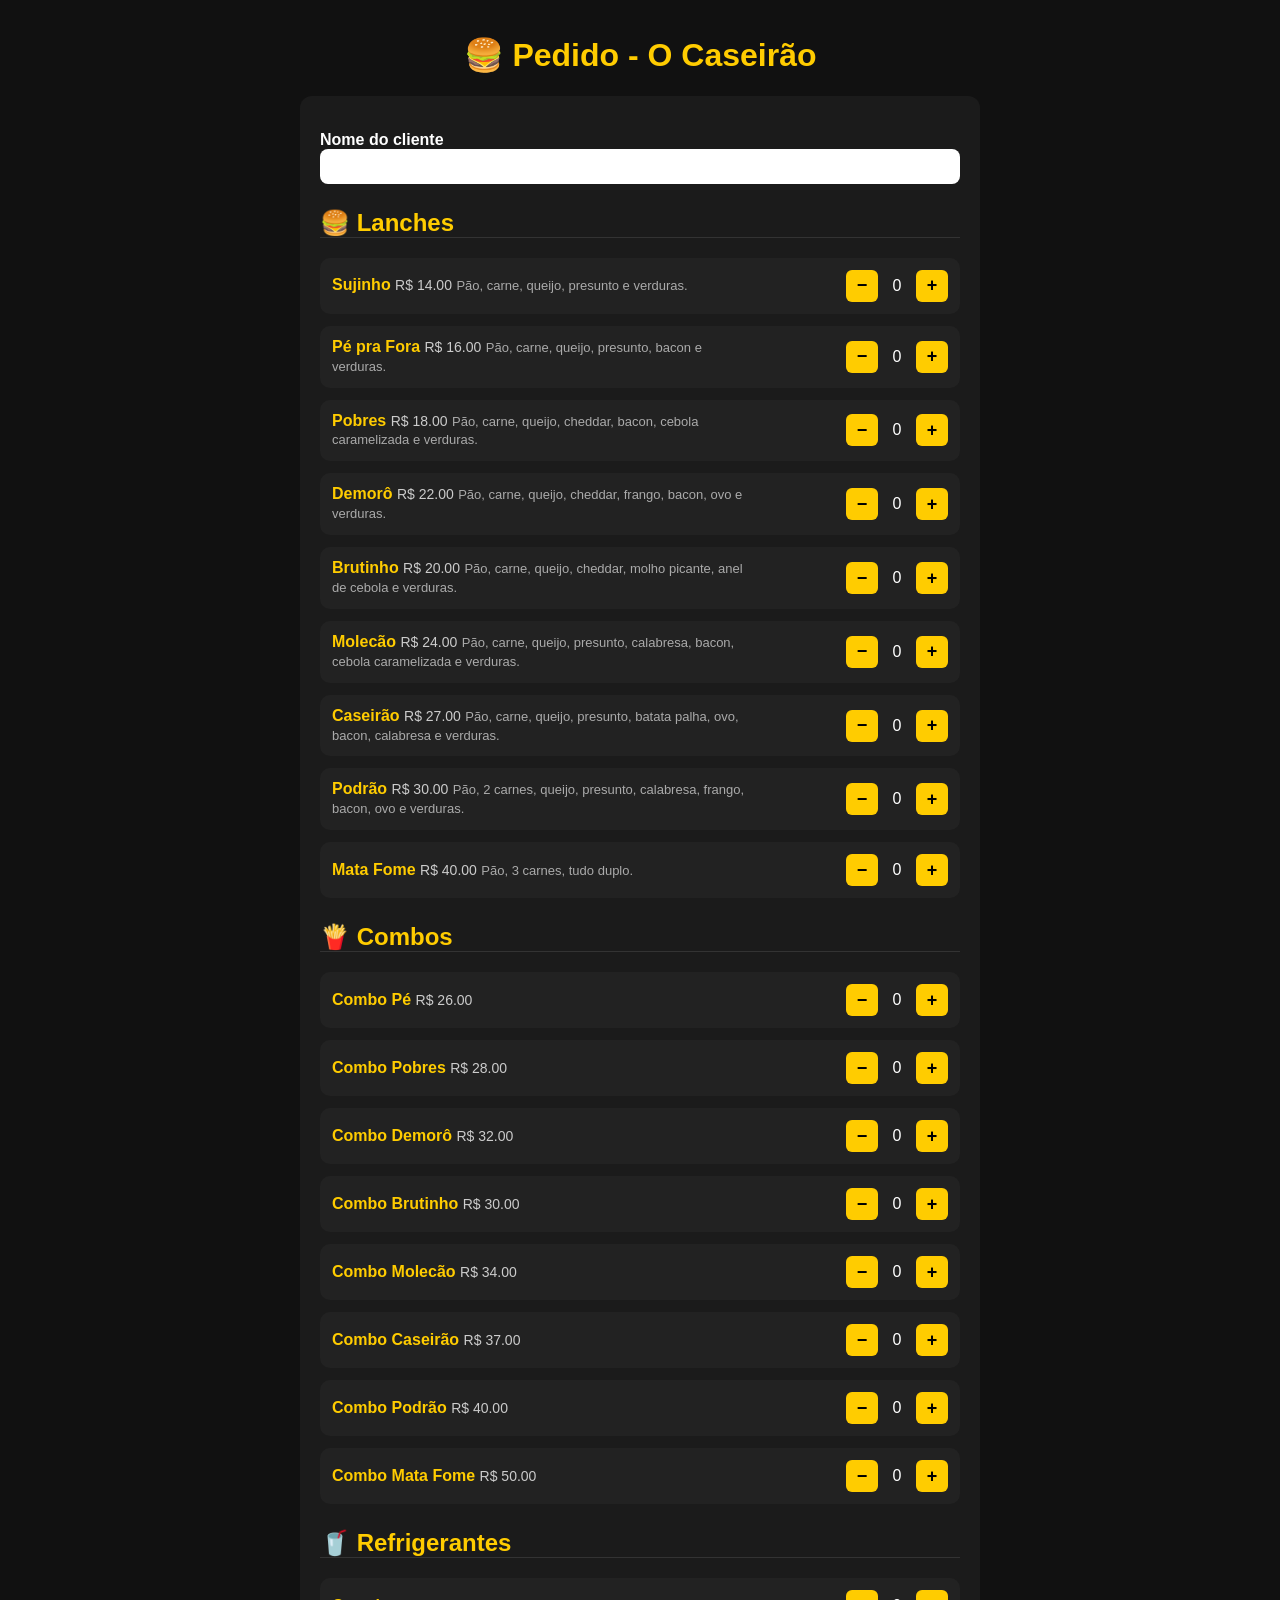
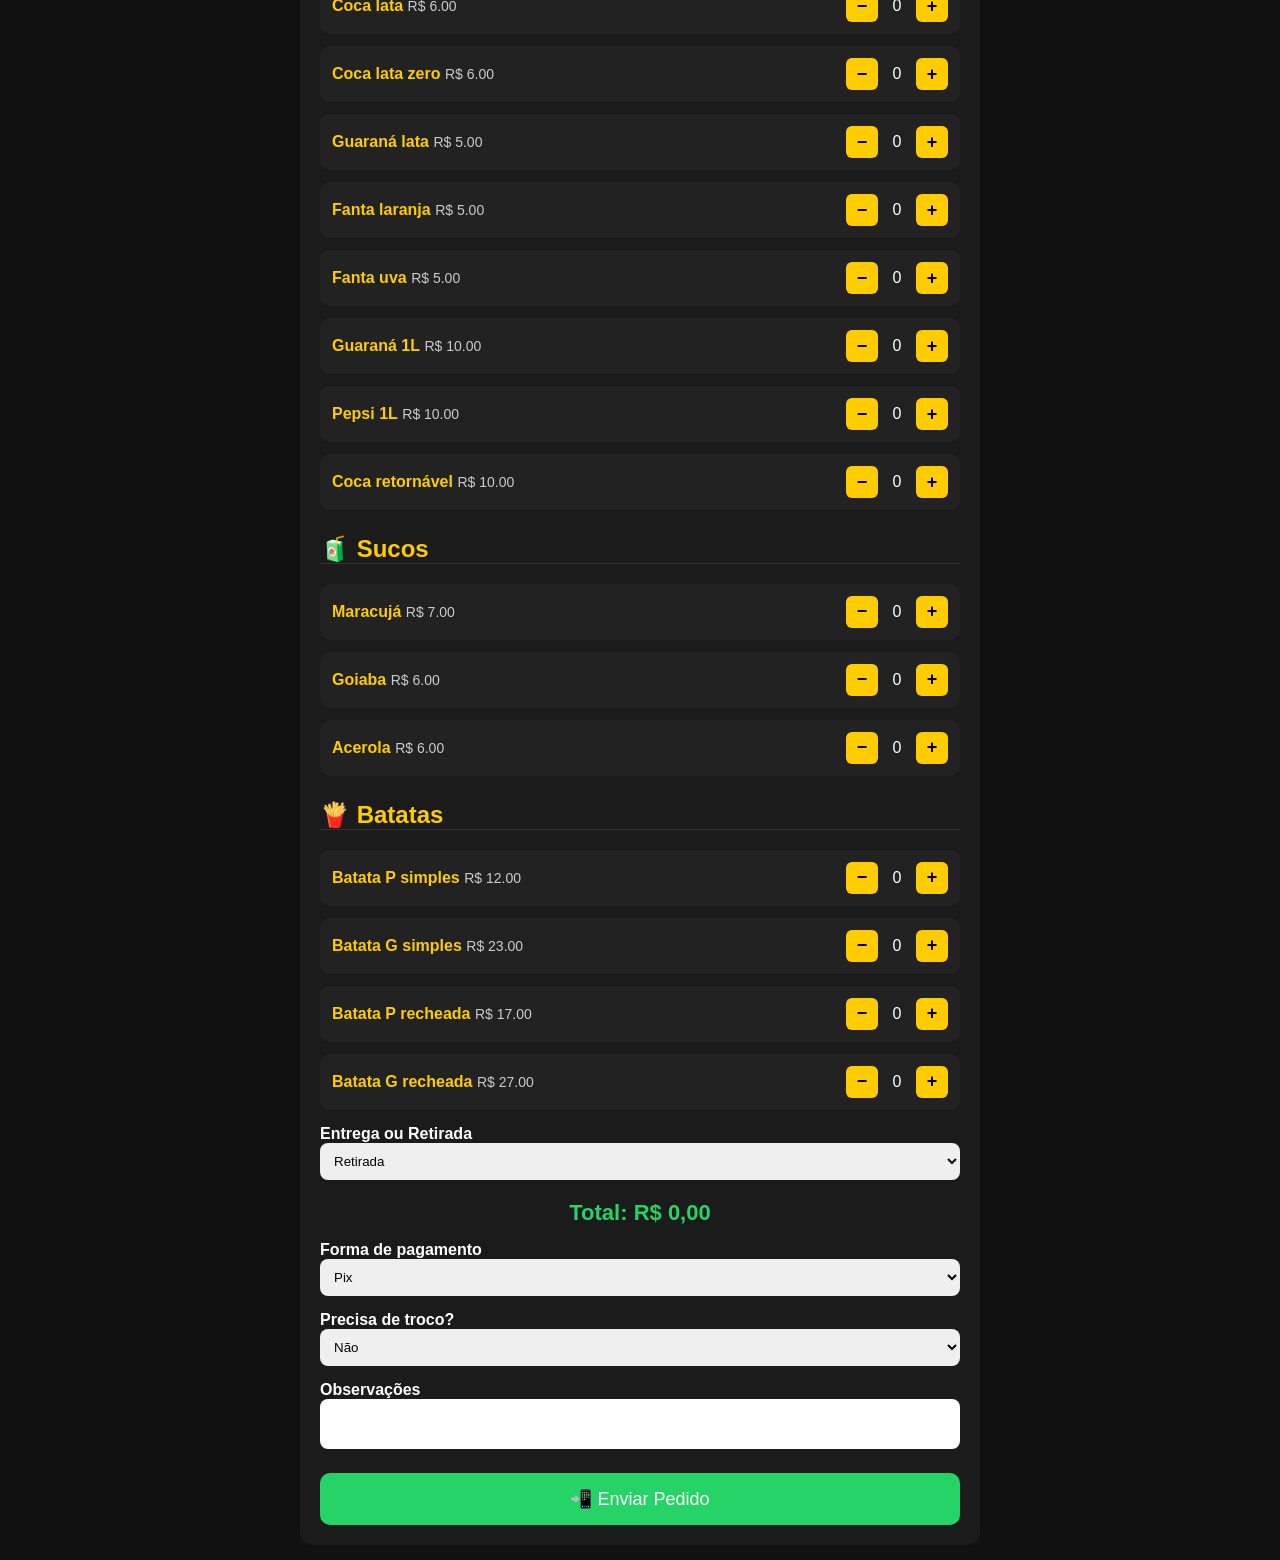
<file: Index1.html>
<!DOCTYPE html>
<html lang="pt-BR">
<head>
<meta charset="UTF-8">
<meta name="viewport" content="width=device-width, initial-scale=1.0">
<title>Pedido - O Caseirão</title>

<style>
*{box-sizing:border-box}
body{margin:0;padding:15px;font-family:Arial;background:#111;color:#fff}
h1{text-align:center;color:#ffcc00}
h2{margin-top:25px;color:#ffcc00;border-bottom:1px solid #333}
form{max-width:680px;margin:auto;background:#1b1b1b;padding:20px;border-radius:12px}
label{margin-top:15px;display:block;font-weight:bold}
input,select,textarea{width:100%;padding:10px;border-radius:8px;border:none}
textarea{resize:none}

.lista{display:grid;gap:12px;margin-top:10px}
.card{background:#222;border-radius:10px;padding:12px;display:flex;justify-content:space-between;align-items:center}
.info{max-width:68%}
.info strong{color:#ffcc00;font-size:16px}
.preco{font-size:14px;color:#ccc}
.desc{font-size:13px;color:#aaa;margin-top:4px;line-height:1.3}

.controle{display:flex;align-items:center;gap:8px}
.controle button{
  width:32px;height:32px;border:none;border-radius:6px;
  background:#ffcc00;color:#000;font-size:18px;font-weight:bold;cursor:pointer
}
.controle span{width:22px;text-align:center;font-size:16px}

.total{margin-top:20px;font-size:22px;text-align:center;color:#25d366;font-weight:bold}
button.enviar{margin-top:20px;width:100%;padding:15px;background:#25d366;color:#fff;font-size:18px;border:none;border-radius:10px;cursor:pointer}

.entrega-box,.troco-box{display:none}
.taxa{font-size:14px;color:#ccc;text-align:center;margin-top:5px}
</style>
</head>

<body>

<h1>🍔 Pedido - O Caseirão</h1>

<form>

<label>Nome do cliente</label>
<input id="nome" required>

<!-- FUNÇÃO CARD -->
<script>
function card(nome,preco,desc=""){
return `
<div class="card">
  <div class="info">
    <strong>${nome}</strong>
    <span class="preco">R$ ${preco.toFixed(2)}</span>
    ${desc?`<span class="desc">${desc}</span>`:""}
  </div>
  <div class="controle" data-preco="${preco}">
    <button type="button" onclick="menos(this)">−</button>
    <span>0</span>
    <button type="button" onclick="mais(this)">+</button>
  </div>
</div>`;
}
</script>

<!-- LANCHES -->
<h2>🍔 Lanches</h2>
<div class="lista" id="lanches"></div>

<!-- COMBOS -->
<h2>🍟 Combos</h2>
<div class="lista" id="combos"></div>

<!-- REFRI -->
<h2>🥤 Refrigerantes</h2>
<div class="lista" id="refris"></div>

<!-- SUCOS -->
<h2>🧃 Sucos</h2>
<div class="lista" id="sucos"></div>

<!-- BATATAS -->
<h2>🍟 Batatas</h2>
<div class="lista" id="batatas"></div>

<label>Entrega ou Retirada</label>
<select id="tipoEntrega" onchange="verEntrega()">
<option value="retirada">Retirada</option>
<option value="entrega">Entrega</option>
</select>

<div class="entrega-box" id="entregaBox">
<label>Endereço</label>
<input id="endereco" placeholder="Rua, número, bairro">
<div class="taxa">Taxa de entrega: R$ 5,00 (dentro da cidade)</div>
</div>

<div class="total">Total: R$ <span id="total">0,00</span></div>

<label>Forma de pagamento</label>
<select id="pagamento">
<option>Pix</option>
<option>Dinheiro</option>
<option>Cartão</option>
</select>

<label>Precisa de troco?</label>
<select id="troco" onchange="trocoBox.style.display=this.value=='sim'?'block':'none'">
<option value="nao">Não</option>
<option value="sim">Sim</option>
</select>

<div class="troco-box" id="trocoBox">
<label>Troco para quanto?</label>
<input id="valorTroco">
</div>

<label>Observações</label>
<textarea id="obs"></textarea>

<button type="button" class="enviar" onclick="enviar()">📲 Enviar Pedido</button>

</form>

<script>
const dados={
lanches:[
["Sujinho",14,"Pão, carne, queijo, presunto e verduras."],
["Pé pra Fora",16,"Pão, carne, queijo, presunto, bacon e verduras."],
["Pobres",18,"Pão, carne, queijo, cheddar, bacon, cebola caramelizada e verduras."],
["Demorô",22,"Pão, carne, queijo, cheddar, frango, bacon, ovo e verduras."],
["Brutinho",20,"Pão, carne, queijo, cheddar, molho picante, anel de cebola e verduras."],
["Molecão",24,"Pão, carne, queijo, presunto, calabresa, bacon, cebola caramelizada e verduras."],
["Caseirão",27,"Pão, carne, queijo, presunto, batata palha, ovo, bacon, calabresa e verduras."],
["Podrão",30,"Pão, 2 carnes, queijo, presunto, calabresa, frango, bacon, ovo e verduras."],
["Mata Fome",40,"Pão, 3 carnes, tudo duplo."]
],
combos:[
["Combo Pé",26],["Combo Pobres",28],["Combo Demorô",32],
["Combo Brutinho",30],["Combo Molecão",34],
["Combo Caseirão",37],["Combo Podrão",40],["Combo Mata Fome",50]
],
refris:[
["Coca lata",6],["Coca lata zero",6],["Guaraná lata",5],
["Fanta laranja",5],["Fanta uva",5],
["Guaraná 1L",10],["Pepsi 1L",10],["Coca retornável",10]
],
sucos:[["Maracujá",7],["Goiaba",6],["Acerola",6]],
batatas:[
["Batata P simples",12],["Batata G simples",23],
["Batata P recheada",17],["Batata G recheada",27]
]
};

for(let k in dados){
dados[k].forEach(i=>{
document.getElementById(k).innerHTML+=card(i[0],i[1],i[2]);
});
}

function mais(b){let s=b.parentElement.querySelector('span');s.innerText=+s.innerText+1;calc()}
function menos(b){let s=b.parentElement.querySelector('span');if(+s.innerText>0){s.innerText--;calc()}}

function verEntrega(){entregaBox.style.display=tipoEntrega.value==='entrega'?'block':'none';calc()}

function calc(){
let t=0;
document.querySelectorAll('.controle').forEach(c=>{
t+=+c.querySelector('span').innerText * c.dataset.preco;
});
if(tipoEntrega.value==='entrega') t+=5;
total.innerText=t.toLocaleString('pt-BR',{minimumFractionDigits:2});
}

function enviar(){
let msg=`🍔 *Pedido - O Caseirão*\n\n👤 ${nome.value}\n\n🧾 Itens:\n`;
document.querySelectorAll('.card').forEach(c=>{
let q=+c.querySelector('.controle span').innerText;
if(q>0) msg+=`• ${c.querySelector('strong').innerText} x${q}\n`;
});
msg+=`\n💰 Total: R$ ${total.innerText}`;
msg+=`\n💳 ${pagamento.value}`;
if(tipoEntrega.value==='entrega') msg+=`\n🚚 Entrega (+R$5)\n📍 ${endereco.value}`;
if(troco.value==='sim') msg+=`\n💵 Troco para: R$ ${valorTroco.value}`;
msg+=`\n📝 ${obs.value}`;
window.open(`https://wa.me/5586995653888?text=${encodeURIComponent(msg)}`,'_blank');
}
</script>

</body>
</html>
</file>
